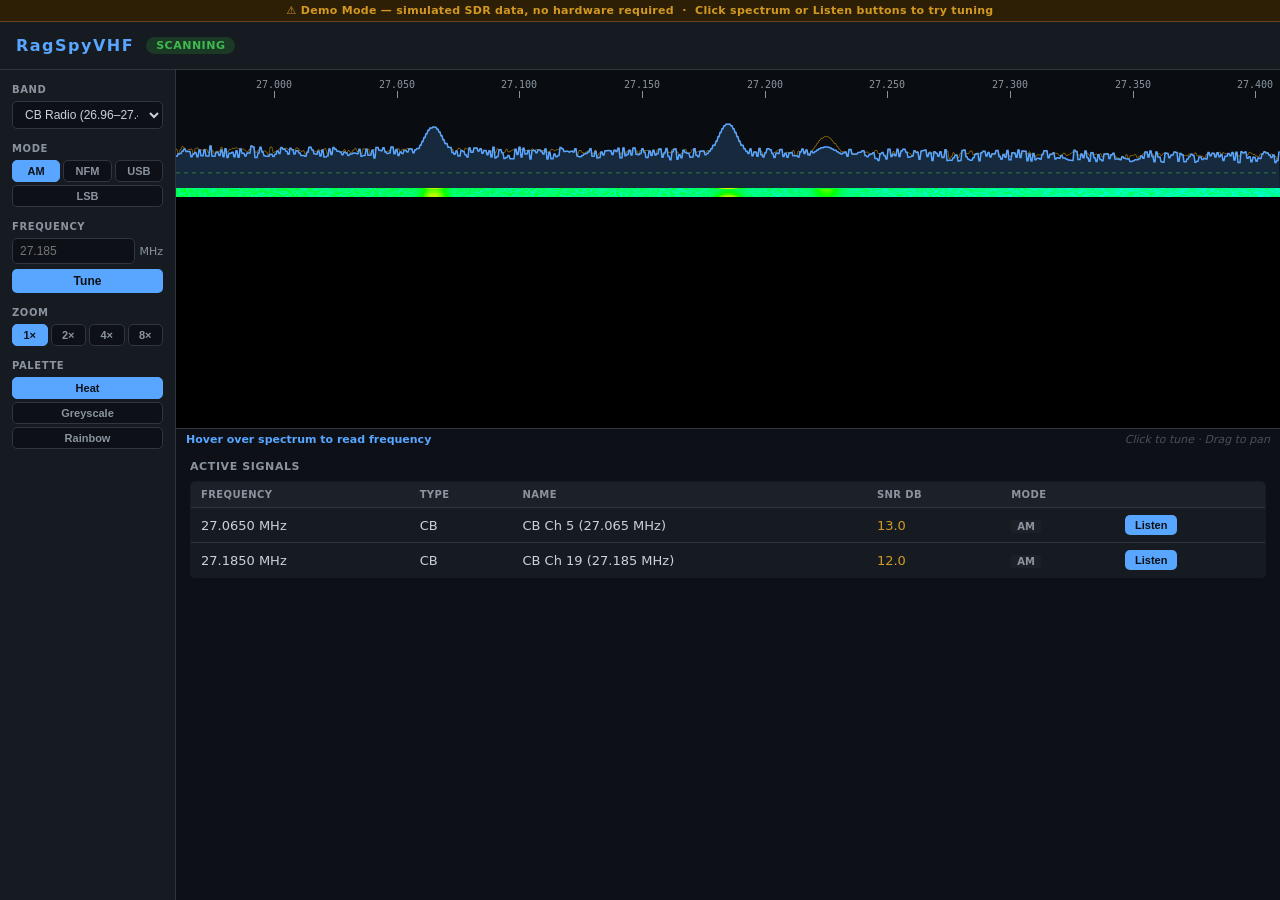
<file: demo.html>
<!DOCTYPE html>
<html lang="en">
<head>
  <meta charset="UTF-8" />
  <meta name="viewport" content="width=device-width, initial-scale=1.0" />
  <title>RagSpyVHF — Demo</title>
  <style>
    /* ── Design tokens ───────────────────────────────────────────── */
    :root {
      --bg:        #0d1117;
      --surface:   #161b22;
      --surface2:  #1c2128;
      --border:    #30363d;
      --text:      #c9d1d9;
      --text-dim:  #8b949e;
      --accent:    #58a6ff;
      --green:     #3fb950;
      --yellow:    #d29922;
      --red:       #f85149;
      --radius:    5px;

      --header-h:    48px;
      --sidebar-w:   176px;
      --ruler-h:     28px;
      --spectrum-h:  90px;
      --wf-h:        240px;
      --cursor-h:    22px;
    }

    *, *::before, *::after { box-sizing: border-box; margin: 0; padding: 0; }

    body {
      font-family: "Segoe UI", system-ui, sans-serif;
      font-size: 13px;
      background: var(--bg);
      color: var(--text);
      height: 100vh;
      overflow: hidden;
      display: flex;
      flex-direction: column;
    }

    /* ── Demo banner ─────────────────────────────────────────────── */
    #demo-banner {
      background: #2d1f06;
      color: var(--yellow);
      text-align: center;
      font-size: 11px;
      font-weight: 600;
      padding: 4px 0;
      border-bottom: 1px solid #6e401a;
      flex-shrink: 0;
      letter-spacing: 0.3px;
    }

    /* ── Header ──────────────────────────────────────────────────── */
    #app-header {
      height: var(--header-h);
      flex-shrink: 0;
      display: flex;
      align-items: center;
      gap: 12px;
      padding: 0 16px;
      background: var(--surface);
      border-bottom: 1px solid var(--border);
      z-index: 10;
    }

    .app-title {
      font-size: 16px;
      font-weight: 700;
      letter-spacing: 1.5px;
      color: var(--accent);
      white-space: nowrap;
    }

    .status-badge {
      padding: 2px 10px;
      border-radius: 10px;
      font-size: 11px;
      font-weight: 700;
      letter-spacing: 0.5px;
      white-space: nowrap;
    }
    .status-badge.idle      { background: #21262d; color: var(--text-dim); }
    .status-badge.scanning  { background: #1a3a25; color: var(--green); }
    .status-badge.listening { background: #3b1f2a; color: var(--red); }

    /* ── Now-listening bar ───────────────────────────────────────── */
    #now-listening {
      display: none;
      align-items: center;
      gap: 10px;
      margin-left: 8px;
      padding-left: 14px;
      border-left: 1px solid var(--border);
      flex: 1;
      overflow: hidden;
    }
    #nl-freq {
      font-size: 15px;
      font-weight: 600;
      font-variant-numeric: tabular-nums;
      color: var(--text);
      white-space: nowrap;
    }

    /* S-meter */
    #smeter { display: flex; gap: 2px; align-items: center; flex-shrink: 0; }
    #smeter .seg {
      width: 7px; height: 18px; border-radius: 2px;
      background: #21262d; transition: background 0.06s;
    }
    #smeter .seg.green  { --lit: var(--green); }
    #smeter .seg.yellow { --lit: var(--yellow); }
    #smeter .seg.red    { --lit: var(--red); }
    #smeter .seg.lit    { background: var(--lit); }

    .ctrl-label {
      display: flex; align-items: center; gap: 5px;
      font-size: 11px; color: var(--text-dim); white-space: nowrap;
    }
    .ctrl-label input[type="range"] { width: 70px; accent-color: var(--accent); }

    #stop-btn {
      background: var(--red); border: none; border-radius: var(--radius);
      color: #fff; cursor: pointer; font-size: 12px; font-weight: 600;
      padding: 5px 12px; white-space: nowrap; flex-shrink: 0;
    }
    #stop-btn:hover { opacity: 0.85; }

    /* ── Two-column body ─────────────────────────────────────────── */
    #app-body {
      flex: 1;
      display: grid;
      grid-template-columns: var(--sidebar-w) 1fr;
      overflow: hidden;
      min-height: 0;
    }

    /* ── Sidebar ─────────────────────────────────────────────────── */
    #sidebar {
      display: flex; flex-direction: column; gap: 14px;
      padding: 14px 12px;
      background: var(--surface);
      border-right: 1px solid var(--border);
      overflow-y: auto; overflow-x: hidden;
    }
    .sb-label {
      display: block; font-size: 10px; font-weight: 600;
      letter-spacing: 0.6px; text-transform: uppercase;
      color: var(--text-dim); margin-bottom: 6px;
    }
    .sb-section { display: flex; flex-direction: column; }

    select {
      width: 100%; background: var(--bg); border: 1px solid var(--border);
      border-radius: var(--radius); color: var(--text);
      padding: 5px 8px; font-size: 12px; cursor: pointer;
    }
    select:focus { outline: 2px solid var(--accent); }

    .btn-group { display: flex; flex-wrap: wrap; gap: 3px; }
    .btn-group.vertical { flex-direction: column; }

    .mode-btn, .zoom-btn, .palette-btn {
      background: var(--bg); border: 1px solid var(--border);
      border-radius: var(--radius); color: var(--text-dim);
      cursor: pointer; font-size: 11px; font-weight: 600;
      padding: 4px 8px;
      transition: background 0.1s, color 0.1s, border-color 0.1s;
      flex: 1; text-align: center;
    }
    .mode-btn:hover, .zoom-btn:hover, .palette-btn:hover {
      background: var(--surface2); color: var(--text);
    }
    .mode-btn.active, .zoom-btn.active, .palette-btn.active {
      background: var(--accent); border-color: var(--accent); color: #0d1117;
    }

    .freq-entry { display: flex; align-items: center; gap: 4px; margin-bottom: 5px; }
    #freq-input {
      flex: 1; background: var(--bg); border: 1px solid var(--border);
      border-radius: var(--radius); color: var(--text);
      font-size: 12px; padding: 5px 7px;
      font-variant-numeric: tabular-nums; min-width: 0;
    }
    #freq-input:focus { outline: 2px solid var(--accent); }
    .freq-unit { font-size: 11px; color: var(--text-dim); white-space: nowrap; }
    .go-btn {
      width: 100%; background: var(--accent); border: none;
      border-radius: var(--radius); color: #0d1117;
      cursor: pointer; font-size: 12px; font-weight: 700;
      padding: 5px; transition: opacity 0.1s;
    }
    .go-btn:hover { opacity: 0.85; }

    /* ── Display column ──────────────────────────────────────────── */
    #display-column {
      display: flex; flex-direction: column;
      overflow: hidden; min-height: 0;
    }
    .canvas-stack { position: relative; flex-shrink: 0; }
    canvas { display: block; width: 100%; }
    #ruler-canvas     { height: var(--ruler-h);    background: #090d12; }
    #spectrum-canvas  { height: var(--spectrum-h); background: #090d12; }
    #waterfall-canvas { height: var(--wf-h); background: #000; image-rendering: pixelated; }
    #canvas-overlay   { position: absolute; inset: 0; cursor: crosshair; }

    /* Cursor bar */
    #cursor-bar {
      height: var(--cursor-h); flex-shrink: 0;
      display: flex; align-items: center; gap: 16px;
      padding: 0 10px; background: var(--bg);
      border-top: 1px solid var(--border);
      font-size: 11px; font-variant-numeric: tabular-nums;
    }
    #cursor-freq  { color: var(--accent); font-weight: 600; }
    #cursor-power { color: var(--text-dim); }
    #cursor-hint  { margin-left: auto; color: #484f58; font-style: italic; }

    /* ── Signals panel ───────────────────────────────────────────── */
    #signals-panel { flex: 1; overflow-y: auto; padding: 10px 14px; min-height: 0; }
    .panel-title {
      font-size: 11px; font-weight: 600; letter-spacing: 0.6px;
      text-transform: uppercase; color: var(--text-dim); margin-bottom: 8px;
    }
    #signals-table {
      width: 100%; border-collapse: collapse;
      background: var(--surface); border: 1px solid var(--border);
      border-radius: var(--radius); overflow: hidden;
    }
    #signals-table th {
      background: var(--surface2); color: var(--text-dim);
      font-size: 10px; font-weight: 700; letter-spacing: 0.4px;
      text-transform: uppercase; padding: 7px 10px;
      text-align: left; white-space: nowrap;
    }
    #signals-table td {
      padding: 7px 10px; border-top: 1px solid var(--border);
      font-variant-numeric: tabular-nums;
    }
    #signals-table tbody tr:hover td { background: var(--surface2); }
    #signals-empty td {
      text-align: center; color: var(--text-dim); padding: 20px; font-style: italic;
    }
    .snr-high   { color: var(--green); font-weight: 600; }
    .snr-medium { color: var(--yellow); }
    .snr-low    { color: var(--text-dim); }
    .mode-badge {
      display: inline-block; padding: 1px 6px; border-radius: 3px;
      font-size: 10px; font-weight: 700;
      background: var(--surface2); color: var(--text-dim);
    }
    .listen-btn {
      background: var(--accent); border: none; border-radius: var(--radius);
      color: #0d1117; cursor: pointer; font-size: 11px; font-weight: 700;
      padding: 4px 10px; transition: opacity 0.1s; white-space: nowrap;
    }
    .listen-btn:hover  { opacity: 0.85; }
    .listen-btn.active { background: var(--red); color: #fff; }
  </style>
</head>
<body>

  <div id="demo-banner">&#9888; Demo Mode — simulated SDR data, no hardware required &nbsp;·&nbsp; Click spectrum or Listen buttons to try tuning</div>

  <header id="app-header">
    <span class="app-title">RagSpyVHF</span>
    <div id="device-status" class="status-badge scanning">SCANNING</div>

    <div id="now-listening">
      <span id="nl-freq">—</span>
      <span id="nl-mode-badge" class="mode-badge">—</span>
      <div id="smeter" title="Signal strength">
        <span class="seg green"  data-seg="1"></span>
        <span class="seg green"  data-seg="2"></span>
        <span class="seg green"  data-seg="3"></span>
        <span class="seg green"  data-seg="4"></span>
        <span class="seg green"  data-seg="5"></span>
        <span class="seg yellow" data-seg="6"></span>
        <span class="seg red"    data-seg="7"></span>
      </div>
      <label class="ctrl-label">Vol
        <input type="range" id="volume-slider" min="0" max="2" step="0.05" value="1" />
      </label>
      <label class="ctrl-label">SQL
        <input type="range" id="squelch-slider" min="0" max="0.3" step="0.005" value="0.02" />
      </label>
      <button id="stop-btn">&#9632; Stop</button>
    </div>
  </header>

  <div id="app-body">
    <aside id="sidebar">
      <section class="sb-section">
        <span class="sb-label">Band</span>
        <select id="band-select"></select>
      </section>
      <section class="sb-section">
        <span class="sb-label">Mode</span>
        <div class="btn-group" id="mode-buttons">
          <button class="mode-btn active" data-mode="am">AM</button>
          <button class="mode-btn" data-mode="nfm">NFM</button>
          <button class="mode-btn" data-mode="usb">USB</button>
          <button class="mode-btn" data-mode="lsb">LSB</button>
        </div>
      </section>
      <section class="sb-section">
        <span class="sb-label">Frequency</span>
        <div class="freq-entry">
          <input type="text" id="freq-input" placeholder="27.185" />
          <span class="freq-unit">MHz</span>
        </div>
        <button id="freq-go-btn" class="go-btn">Tune</button>
      </section>
      <section class="sb-section">
        <span class="sb-label">Zoom</span>
        <div class="btn-group" id="zoom-buttons">
          <button class="zoom-btn active" data-zoom="1">1×</button>
          <button class="zoom-btn" data-zoom="2">2×</button>
          <button class="zoom-btn" data-zoom="4">4×</button>
          <button class="zoom-btn" data-zoom="8">8×</button>
        </div>
      </section>
      <section class="sb-section">
        <span class="sb-label">Palette</span>
        <div class="btn-group vertical" id="palette-buttons">
          <button class="palette-btn active" data-palette="heat">Heat</button>
          <button class="palette-btn" data-palette="grey">Greyscale</button>
          <button class="palette-btn" data-palette="rainbow">Rainbow</button>
        </div>
      </section>
    </aside>

    <main id="display-column">
      <div class="canvas-stack" id="canvas-stack">
        <canvas id="ruler-canvas"     height="28"></canvas>
        <canvas id="spectrum-canvas"  height="90"></canvas>
        <canvas id="waterfall-canvas" height="240"></canvas>
        <div id="canvas-overlay"></div>
      </div>
      <div id="cursor-bar">
        <span id="cursor-freq">Hover over spectrum to read frequency</span>
        <span id="cursor-power"></span>
        <span id="cursor-hint">Click to tune &middot; Drag to pan</span>
      </div>
      <div id="signals-panel">
        <h2 class="panel-title">Active Signals</h2>
        <table id="signals-table">
          <thead>
            <tr>
              <th>Frequency</th>
              <th>Type</th>
              <th>Name</th>
              <th>SNR&nbsp;dB</th>
              <th>Mode</th>
              <th></th>
            </tr>
          </thead>
          <tbody id="signals-body">
            <tr id="signals-empty"><td colspan="6">Scanning&hellip;</td></tr>
          </tbody>
        </table>
      </div>
    </main>
  </div>

  <script>
  // ═══════════════════════════════════════════════════════════════
  // Demo simulation data
  // ═══════════════════════════════════════════════════════════════

  const DEMO_BANDS = [
    { name: "cb_radio",            display: "CB Radio (26.96–27.41 MHz)",  start_mhz: 26.96, stop_mhz: 27.41, rtl_fm_mode: "am"  },
    { name: "amateur_10m",         display: "Amateur 10m (28.0–29.7 MHz)", start_mhz: 28.0,  stop_mhz: 29.7,  rtl_fm_mode: "usb" },
    { name: "land_mobile_vhf_low", display: "Land Mobile (29.7–50.0 MHz)", start_mhz: 29.7,  stop_mhz: 50.0,  rtl_fm_mode: "nfm" },
    { name: "amateur_6m",          display: "Amateur 6m (50.0–54.0 MHz)",  start_mhz: 50.0,  stop_mhz: 54.0,  rtl_fm_mode: "usb" },
    { name: "vhf_low_utility",     display: "VHF Utility (54–76 MHz)",     start_mhz: 54.0,  stop_mhz: 76.0,  rtl_fm_mode: "nfm" },
  ];

  // Simulated signals per band: freq_mhz, peak SNR, fade phase (for time-varying strength)
  const DEMO_SIGNALS = {
    cb_radio: [
      { freq_mhz: 27.185, snr_db: 20, phase: 0.0, signal_type: "cb_radio",    display_name: "CB Ch 19 (27.185 MHz)", rtl_fm_mode: "am",  bandwidth_est_hz: 10000 },
      { freq_mhz: 27.065, snr_db: 13, phase: 1.6, signal_type: "cb_radio",    display_name: "CB Ch 5 (27.065 MHz)",  rtl_fm_mode: "am",  bandwidth_est_hz: 10000 },
      { freq_mhz: 27.225, snr_db:  9, phase: 3.1, signal_type: "cb_radio",    display_name: "CB Ch 22 (27.225 MHz)", rtl_fm_mode: "am",  bandwidth_est_hz: 10000 },
    ],
    amateur_10m: [
      { freq_mhz: 28.400, snr_db: 16, phase: 0.8, signal_type: "amateur_10m", display_name: "10m SSB 28.400 MHz",    rtl_fm_mode: "usb", bandwidth_est_hz: 3000  },
      { freq_mhz: 29.600, snr_db: 24, phase: 2.3, signal_type: "amateur_10m", display_name: "10m FM Calling 29.600", rtl_fm_mode: "nfm", bandwidth_est_hz: 12500 },
    ],
    land_mobile_vhf_low: [
      { freq_mhz: 45.860, snr_db: 29, phase: 0.4, signal_type: "land_mobile", display_name: "Public Safety 45.860", rtl_fm_mode: "nfm", bandwidth_est_hz: 12500 },
      { freq_mhz: 33.420, snr_db: 15, phase: 1.9, signal_type: "land_mobile", display_name: "Land Mobile 33.420",   rtl_fm_mode: "nfm", bandwidth_est_hz: 12500 },
      { freq_mhz: 42.000, snr_db: 11, phase: 4.5, signal_type: "land_mobile", display_name: "VHF Low 42.000",       rtl_fm_mode: "nfm", bandwidth_est_hz: 25000 },
    ],
    amateur_6m: [
      { freq_mhz: 50.125, snr_db: 18, phase: 1.1, signal_type: "amateur_6m",  display_name: "6m SSB Calling 50.125", rtl_fm_mode: "usb", bandwidth_est_hz: 3000  },
      { freq_mhz: 52.525, snr_db: 22, phase: 2.7, signal_type: "amateur_6m",  display_name: "6m NFM Calling 52.525", rtl_fm_mode: "nfm", bandwidth_est_hz: 12500 },
    ],
    vhf_low_utility: [
      { freq_mhz: 65.500, snr_db: 18, phase: 3.4, signal_type: "vhf_utility", display_name: "VHF Utility 65.500",  rtl_fm_mode: "nfm", bandwidth_est_hz: 12500 },
      { freq_mhz: 72.000, snr_db: 12, phase: 1.2, signal_type: "vhf_utility", display_name: "VHF Utility 72.000",  rtl_fm_mode: "nfm", bandwidth_est_hz: 12500 },
    ],
  };

  // Generate one waterfall row for a band at simulation time t
  function _generateRow(bandName, freqStart, freqStop, numBins, t) {
    const noiseBase = -88;
    const powers = new Float32Array(numBins);

    // Noise floor with slight frequency-dependent tilt (lower sensitivity at lower freq)
    for (let i = 0; i < numBins; i++) {
      const frac = i / numBins;
      const tilt = (freqStart < 30) ? (1 - frac) * 2.5 : 0;   // tilt up at HF
      powers[i] = noiseBase + tilt + (Math.random() * 5 - 2.5);
    }

    // Inject signal peaks
    const sigs = DEMO_SIGNALS[bandName] || [];
    sigs.forEach(sig => {
      const variation = 0.6 + 0.4 * Math.sin(t * 0.25 + sig.phase);
      const snr = sig.snr_db * variation;
      if (snr < 4) return;

      const peakPower = noiseBase + snr + (Math.random() - 0.5) * 1.5;
      const span = freqStop - freqStart;
      const centerBin = (sig.freq_mhz - freqStart) / span * (numBins - 1);
      const bwBins = Math.max(2, (sig.bandwidth_est_hz / 1e6) / span * numBins);
      const sigma = Math.max(1.5, bwBins / 2.5);

      const lo = Math.max(0, Math.floor(centerBin - sigma * 4));
      const hi = Math.min(numBins - 1, Math.ceil(centerBin + sigma * 4));
      for (let b = lo; b <= hi; b++) {
        const d = b - centerBin;
        const g = Math.exp(-(d * d) / (2 * sigma * sigma));
        powers[b] = Math.max(powers[b], noiseBase + (peakPower - noiseBase) * g);
      }
    });

    return powers;
  }

  // Return visible signals list for the given band at time t (same format as backend)
  function _generateSignals(bandName, t) {
    return (DEMO_SIGNALS[bandName] || [])
      .map(sig => {
        const variation = 0.6 + 0.4 * Math.sin(t * 0.25 + sig.phase);
        const snr = sig.snr_db * variation;
        if (snr < 6) return null;
        return { ...sig, snr_db: Math.round(snr * 10) / 10 };
      })
      .filter(Boolean)
      .sort((a, b) => b.snr_db - a.snr_db);
  }

  // ═══════════════════════════════════════════════════════════════
  // WaterfallUI — unchanged from production
  // ═══════════════════════════════════════════════════════════════
  window.WaterfallUI = (() => {
    const rulerC  = document.getElementById("ruler-canvas");
    const specC   = document.getElementById("spectrum-canvas");
    const wfC     = document.getElementById("waterfall-canvas");
    const overlay = document.getElementById("canvas-overlay");
    const rulerCtx = rulerC.getContext("2d");
    const specCtx  = specC.getContext("2d");
    const wfCtx    = wfC.getContext("2d");

    const view = { zoom: 1, panFrac: 0.5 };
    let currentPalette = "heat";
    let bandStart = 26.96, bandEnd = 27.41;

    let latestPowers = [];
    let peakHold     = [];
    let noiseFloor   = -100;
    let displayMin   = -110;
    let displayMax   = -50;
    const PEAK_DECAY = 0.5;

    const MAX_ROWS = 300;
    const rowHistory = [];
    let rowHead = 0;
    let lastWfImg = null;
    let tuningOverlay = null;
    let cursorX = null;
    let dragStartX = null, dragStartPanFrac = null;

    function visibleRange() {
      const span = bandEnd - bandStart;
      const halfWin = span / (2 * view.zoom);
      let lo = bandStart + view.panFrac * span - halfWin;
      let hi = lo + span / view.zoom;
      if (lo < bandStart) { lo = bandStart; hi = lo + span / view.zoom; }
      if (hi > bandEnd)   { hi = bandEnd;   lo = hi - span / view.zoom; }
      return { lo, hi };
    }
    function xToFreq(x, W) { const {lo,hi}=visibleRange(); return lo+(x/W)*(hi-lo); }
    function freqToX(f, W) { const {lo,hi}=visibleRange(); return ((f-lo)/(hi-lo))*W; }
    function freqToBin(f, n) {
      const span=bandEnd-bandStart; if(!span) return 0;
      return Math.max(0,Math.min(n-1,Math.round((f-bandStart)/span*(n-1))));
    }

    function hsvToRgb(h,s,v) {
      const c=v*s,x=c*(1-Math.abs((h/60)%2-1)),m=v-c;
      let r=0,g=0,b=0;
      if(h<60){r=c;g=x}else if(h<120){r=x;g=c}else if(h<180){g=c;b=x}
      else if(h<240){g=x;b=c}else if(h<300){r=x;b=c}else{r=c;b=x}
      return[Math.round((r+m)*255),Math.round((g+m)*255),Math.round((b+m)*255)];
    }
    const PALETTES = {
      heat(t) {
        if(t<0.25){const s=t/0.25;      return[0,Math.round(s*255),255];}
        if(t<0.5) {const s=(t-.25)/.25; return[0,255,Math.round((1-s)*255)];}
        if(t<0.75){const s=(t-.5)/.25;  return[Math.round(s*255),255,0];}
        {          const s=(t-.75)/.25;  return[255,Math.round((1-s)*255),0];}
      },
      grey(t){const v=Math.round(t*255);return[v,v,v];},
      rainbow(t){return hsvToRgb((1-t)*240,1,0.95);},
    };
    function palette(db) {
      const t=Math.max(0,Math.min(1,(db-displayMin)/(displayMax-displayMin)));
      return PALETTES[currentPalette](t);
    }

    function _resize() {
      const W=wfC.offsetWidth||900;
      [rulerC,specC,wfC].forEach(c=>{c.width=W;});
      lastWfImg=null; _redrawAll();
    }
    new ResizeObserver(()=>_resize()).observe(document.getElementById("display-column"));

    function _drawRuler() {
      const W=rulerC.width,H=rulerC.height;
      const {lo,hi}=visibleRange(); const span=hi-lo;
      rulerCtx.fillStyle="#090d12"; rulerCtx.fillRect(0,0,W,H);
      const rawStep=span/(W/70);
      const niceSteps=[0.01,0.025,0.05,0.1,0.25,0.5,1,2,5,10,25];
      const step=niceSteps.find(s=>s>=rawStep)||25;
      const dec=step<0.1?3:step<1?2:step<10?1:0;
      rulerCtx.fillStyle="#8b949e"; rulerCtx.font="10px monospace";
      rulerCtx.textAlign="center"; rulerCtx.textBaseline="alphabetic";
      const first=Math.ceil(lo/step)*step;
      for(let i=0;;i++){
        const f=Math.round((first+i*step)*1e6)/1e6;
        if(f>hi) break;
        const x=Math.round(freqToX(f,W));
        rulerCtx.fillRect(x,H-7,1,7);
        rulerCtx.fillText(f.toFixed(dec),x,H-10);
      }
      if(cursorX!==null){
        rulerCtx.fillStyle="rgba(255,255,255,0.8)";
        rulerCtx.fillRect(Math.round(cursorX),H-9,1,9);
      }
    }

    function _drawSpectrum() {
      const W=specC.width,H=specC.height; if(!W) return;
      const {lo,hi}=visibleRange();
      specCtx.fillStyle="#090d12"; specCtx.fillRect(0,0,W,H);
      if(!latestPowers.length) return;
      const nBins=latestPowers.length;
      function dbToY(db){return H-Math.max(0,Math.min(H,((db-displayMin)/(displayMax-displayMin))*H));}

      if(peakHold.length===nBins){
        specCtx.beginPath(); let started=false;
        for(let x=0;x<W;x++){
          const bin=freqToBin(lo+(x/W)*(hi-lo),nBins);
          const y=dbToY(peakHold[bin]);
          started?specCtx.lineTo(x,y):specCtx.moveTo(x,y); started=true;
        }
        specCtx.strokeStyle="rgba(255,180,0,0.45)"; specCtx.lineWidth=1; specCtx.stroke();
      }

      specCtx.beginPath(); specCtx.moveTo(0,H);
      for(let x=0;x<W;x++){
        const bin=freqToBin(lo+(x/W)*(hi-lo),nBins);
        specCtx.lineTo(x,dbToY(latestPowers[bin]));
      }
      specCtx.lineTo(W,H); specCtx.closePath();
      specCtx.fillStyle="rgba(88,166,255,0.18)"; specCtx.fill();

      specCtx.beginPath();
      for(let x=0;x<W;x++){
        const bin=freqToBin(lo+(x/W)*(hi-lo),nBins);
        x===0?specCtx.moveTo(x,dbToY(latestPowers[bin])):specCtx.lineTo(x,dbToY(latestPowers[bin]));
      }
      specCtx.strokeStyle="#58a6ff"; specCtx.lineWidth=1.5; specCtx.stroke();

      const nfY=dbToY(noiseFloor);
      specCtx.setLineDash([4,4]); specCtx.strokeStyle="rgba(63,185,80,0.55)";
      specCtx.lineWidth=1; specCtx.beginPath(); specCtx.moveTo(0,nfY); specCtx.lineTo(W,nfY); specCtx.stroke();
      specCtx.setLineDash([]);

      if(tuningOverlay) _drawOverlay(specCtx,W,H);
      if(cursorX!==null){
        specCtx.strokeStyle="rgba(255,255,255,0.55)"; specCtx.lineWidth=1;
        specCtx.beginPath(); specCtx.moveTo(Math.round(cursorX),0); specCtx.lineTo(Math.round(cursorX),H); specCtx.stroke();
      }
    }

    function _drawWaterfall() {
      const W=wfC.width,H=wfC.height; if(!W) return;
      const {lo,hi}=visibleRange();
      const imgData=wfCtx.createImageData(W,H); const data=imgData.data;
      const nRows=Math.min(rowHistory.filter(Boolean).length,H);
      for(let y=0;y<nRows;y++){
        const idx=(rowHead-1-y+MAX_ROWS)%MAX_ROWS;
        const row=rowHistory[idx]; if(!row) continue;
        const nBins=row.length; const base=y*W*4;
        for(let x=0;x<W;x++){
          const bin=freqToBin(lo+(x/W)*(hi-lo),nBins);
          const [r,g,b]=palette(row[bin]);
          const px=base+x*4; data[px]=r; data[px+1]=g; data[px+2]=b; data[px+3]=255;
        }
      }
      wfCtx.putImageData(imgData,0,0); lastWfImg=imgData;
      _drawWaterfallOverlays();
    }

    function _redrawWaterfallCursor() {
      if(lastWfImg) wfCtx.putImageData(lastWfImg,0,0);
      _drawWaterfallOverlays();
    }
    function _drawWaterfallOverlays() {
      const W=wfC.width,H=wfC.height;
      if(tuningOverlay) _drawOverlay(wfCtx,W,H);
      if(cursorX!==null){
        wfCtx.strokeStyle="rgba(255,255,255,0.35)"; wfCtx.lineWidth=1;
        wfCtx.beginPath(); wfCtx.moveTo(Math.round(cursorX),0); wfCtx.lineTo(Math.round(cursorX),H); wfCtx.stroke();
      }
    }
    function _drawOverlay(ctx,W,H) {
      const {freq_mhz,bandwidth_hz}=tuningOverlay;
      const bwMhz=bandwidth_hz/1e6;
      const cx=freqToX(freq_mhz,W);
      const loX=freqToX(freq_mhz-bwMhz/2,W);
      const hiX=freqToX(freq_mhz+bwMhz/2,W);
      ctx.fillStyle="rgba(248,81,73,0.12)"; ctx.fillRect(loX,0,hiX-loX,H);
      ctx.strokeStyle="rgba(248,81,73,0.9)"; ctx.lineWidth=1.5; ctx.setLineDash([]);
      ctx.beginPath(); ctx.moveTo(cx,0); ctx.lineTo(cx,H); ctx.stroke();
    }

    overlay.addEventListener("mousemove",e=>{
      const rect=overlay.getBoundingClientRect(); const x=e.clientX-rect.left;
      cursorX=x;
      const freqMhz=xToFreq(x,rect.width);
      const bin=latestPowers.length?freqToBin(freqMhz,latestPowers.length):-1;
      const power=bin>=0?latestPowers[bin]:null;
      document.getElementById("cursor-freq").textContent=freqMhz.toFixed(4)+" MHz";
      document.getElementById("cursor-power").textContent=power!==null?power.toFixed(1)+" dBm":"";
      if(dragStartX!==null){
        const deltaPx=x-dragStartX;
        const deltaFrac=-deltaPx/rect.width/view.zoom;
        view.panFrac=Math.max(0,Math.min(1,dragStartPanFrac+deltaFrac));
        _redrawAll();
      } else {
        _drawRuler(); _drawSpectrum(); _redrawWaterfallCursor();
      }
    });
    overlay.addEventListener("mouseleave",()=>{
      cursorX=null; dragStartX=null;
      document.getElementById("cursor-freq").textContent="Hover over spectrum to read frequency";
      document.getElementById("cursor-power").textContent="";
      _drawRuler(); _drawSpectrum(); _redrawWaterfallCursor();
    });
    overlay.addEventListener("mousedown",e=>{
      if(e.button!==0) return;
      const rect=overlay.getBoundingClientRect();
      dragStartX=e.clientX-rect.left; dragStartPanFrac=view.panFrac;
    });
    overlay.addEventListener("mouseup",e=>{
      const rect=overlay.getBoundingClientRect();
      const upX=e.clientX-rect.left;
      const moved=Math.abs(upX-(dragStartX??upX));
      dragStartX=null;
      if(moved<4){
        const freqMhz=xToFreq(upX,rect.width);
        const freq_hz=Math.round(freqMhz*1e6);
        const band=(window.RagSpy?.bands??[]).find(b=>freqMhz>=b.start_mhz&&freqMhz<=b.stop_mhz);
        const mode=band?.rtl_fm_mode??window.RagSpy?.activeMode??"nfm";
        const label=freqMhz.toFixed(4)+" MHz";
        const bwMap={am:10000,nfm:12500,usb:3000,lsb:3000,wbfm:180000};
        const bw=bwMap[mode]??12500;
        if(typeof window.AudioPlayer!=="undefined") window.AudioPlayer.tune(freq_hz,mode,label,bw);
      }
    });

    function pushRow(row) {
      if(!row?.power_values?.length) return;
      bandStart=row.freq_start_mhz; bandEnd=row.freq_end_mhz;
      const powers=row.power_values;
      latestPowers=powers;
      const sorted=[...powers].sort((a,b)=>a-b);
      const rowFloor=sorted[Math.floor(sorted.length*0.10)];
      noiseFloor=noiseFloor*0.93+rowFloor*0.07;
      const rowMin=sorted[0],rowMax=sorted[sorted.length-1];
      displayMin=displayMin*0.9+(rowMin-5)*0.1;
      displayMax=displayMax*0.9+(rowMax+5)*0.1;
      if(peakHold.length!==powers.length) peakHold=new Array(powers.length).fill(-Infinity);
      for(let i=0;i<powers.length;i++) peakHold[i]=Math.max(powers[i],peakHold[i]-PEAK_DECAY);
      rowHistory[rowHead]=Float32Array.from(powers);
      rowHead=(rowHead+1)%MAX_ROWS;
      _redrawAll();
    }
    function _redrawAll(){_drawRuler();_drawSpectrum();_drawWaterfall();}
    function clear(){rowHistory.length=0;rowHead=0;latestPowers=[];peakHold=[];lastWfImg=null;_redrawAll();}
    function setZoom(l){view.zoom=l;lastWfImg=null;_redrawAll();}
    function setPalette(n){currentPalette=n;lastWfImg=null;_redrawAll();}
    function setBandRange(s,e){bandStart=s;bandEnd=e;view.panFrac=0.5;lastWfImg=null;peakHold=[];}
    function setTuningOverlay(d){tuningOverlay=d;_drawSpectrum();_redrawWaterfallCursor();}
    function clearTuningOverlay(){tuningOverlay=null;_drawSpectrum();_redrawWaterfallCursor();}
    window.addEventListener("load",_resize);
    return{pushRow,clear,setZoom,setPalette,setBandRange,setTuningOverlay,clearTuningOverlay};
  })();

  // ═══════════════════════════════════════════════════════════════
  // SignalsUI — unchanged from production
  // ═══════════════════════════════════════════════════════════════
  window.SignalsUI = (() => {
    const tbody    = document.getElementById("signals-body");
    const emptyRow = document.getElementById("signals-empty");

    function update(signals) {
      if(!signals?.length){
        tbody.innerHTML=""; tbody.appendChild(emptyRow);
        emptyRow.cells[0].textContent="No signals detected"; return;
      }
      const activeFreqMhz=window.RagSpy.currentSession?.freq_mhz??null;
      tbody.innerHTML="";
      signals.forEach(sig=>{
        const isActive=activeFreqMhz!==null&&Math.abs(sig.freq_mhz-activeFreqMhz)<0.001;
        const snrClass=sig.snr_db>=25?"snr-high":sig.snr_db>=12?"snr-medium":"snr-low";
        const tr=document.createElement("tr");
        tr.innerHTML=`
          <td>${sig.freq_mhz.toFixed(4)}&nbsp;MHz</td>
          <td>${_typeLabel(sig.signal_type)}</td>
          <td>${sig.display_name}</td>
          <td class="${snrClass}">${sig.snr_db.toFixed(1)}</td>
          <td><span class="mode-badge">${sig.rtl_fm_mode.toUpperCase()}</span></td>
          <td><button class="listen-btn${isActive?" active":""}"
                      data-freq="${Math.round(sig.freq_mhz*1e6)}"
                      data-mode="${sig.rtl_fm_mode}"
                      data-label="${sig.display_name}"
                      data-bw="${sig.bandwidth_est_hz??12500}">
            ${isActive?"Stop":"Listen"}
          </button></td>`;
        tbody.appendChild(tr);
      });
      tbody.querySelectorAll(".listen-btn").forEach(btn=>{
        btn.addEventListener("click",()=>{
          const freq_hz=parseInt(btn.dataset.freq,10);
          const mode=btn.dataset.mode, label=btn.dataset.label;
          const bw=parseInt(btn.dataset.bw,10);
          if(btn.classList.contains("active")){
            window.AudioPlayer?.stop();
          } else {
            window.RagSpy.setActiveMode(mode);
            window.AudioPlayer?.tune(freq_hz,mode,label,bw);
          }
        });
      });
    }

    function _typeLabel(type){
      return{cb_radio:"CB",amateur_10m:"Ham 10m",amateur_6m:"Ham 6m",
             land_mobile:"Land Mobile",vhf_utility:"VHF Utility"}[type]??type;
    }
    return{update};
  })();

  // ═══════════════════════════════════════════════════════════════
  // AudioPlayer — mocked (no real audio; animated S-meter)
  // ═══════════════════════════════════════════════════════════════
  window.AudioPlayer = (() => {
    const nowListeningBar = document.getElementById("now-listening");
    const nlFreq          = document.getElementById("nl-freq");
    const nlMode          = document.getElementById("nl-mode-badge");
    const volSlider       = document.getElementById("volume-slider");
    const squelchSlider   = document.getElementById("squelch-slider");
    const stopBtn         = document.getElementById("stop-btn");
    const smeterSegs      = Array.from(document.querySelectorAll("#smeter .seg"));

    const S_THRESHOLDS = [0.005,0.015,0.04,0.08,0.15,0.25,0.40];
    function _updateSmeter(rms){
      smeterSegs.forEach((seg,i)=>seg.classList.toggle("lit",rms>=S_THRESHOLDS[i]));
    }

    let sessionId = null, smeterTimer = null, tunedFreqMhz = null;
    stopBtn.addEventListener("click",()=>stop());

    async function tune(freq_hz, mode, label, bandwidth_hz) {
      if(sessionId) await stop();

      sessionId = "demo-" + Date.now();
      tunedFreqMhz = freq_hz / 1e6;

      window.RagSpy.currentSession = {
        id: sessionId, freq_mhz: tunedFreqMhz,
        mode, bandwidth_hz: bandwidth_hz??12500,
      };

      nlFreq.textContent = label || tunedFreqMhz.toFixed(4)+" MHz";
      nlMode.textContent = mode.toUpperCase();
      nowListeningBar.style.display = "flex";

      if(typeof window.WaterfallUI!=="undefined"){
        window.WaterfallUI.setTuningOverlay({freq_mhz:tunedFreqMhz,bandwidth_hz:bandwidth_hz??12500});
      }

      const badge=document.getElementById("device-status");
      badge.className="status-badge listening"; badge.textContent="LISTENING";

      // Find matching signal SNR for realistic S-meter simulation
      let signalSnr = 0;
      const activeBand=window.RagSpy?.activeBand;
      (DEMO_SIGNALS[activeBand]||[]).forEach(sig=>{
        if(Math.abs(sig.freq_mhz-tunedFreqMhz)<0.1) signalSnr=sig.snr_db;
      });

      let phase=0;
      smeterTimer=setInterval(()=>{
        phase+=0.12;
        const squelch=parseFloat(squelchSlider.value);
        const vol=parseFloat(volSlider.value);
        const baseRms=signalSnr>6
          ? 0.03+(signalSnr/40)*0.35*(0.65+0.35*Math.sin(phase))*(0.85+Math.random()*0.3)
          : 0.003+Math.random()*0.008;
        const effective=baseRms*vol;
        _updateSmeter(effective<squelch?0:effective);
      },80);
    }

    async function stop() {
      if(!sessionId) return;
      sessionId=null; tunedFreqMhz=null;
      window.RagSpy.currentSession=null;
      if(smeterTimer){clearInterval(smeterTimer);smeterTimer=null;}
      nowListeningBar.style.display="none";
      _updateSmeter(0);
      if(typeof window.WaterfallUI!=="undefined") window.WaterfallUI.clearTuningOverlay();
      const badge=document.getElementById("device-status");
      badge.className="status-badge scanning"; badge.textContent="SCANNING";
    }

    return{tune,stop};
  })();

  // ═══════════════════════════════════════════════════════════════
  // RagSpy app — bands hardcoded, scan loop via setInterval
  // ═══════════════════════════════════════════════════════════════
  window.RagSpy = {
    currentSession: null,
    activeBand:     "cb_radio",
    activeMode:     "am",
    bands:          [],

    init() {
      this.bands = DEMO_BANDS;
      this._populateBandSelect();
      this._initSidebar();
      this._startScanLoop();
    },

    _populateBandSelect() {
      const sel=document.getElementById("band-select");
      sel.innerHTML="";
      this.bands.forEach(b=>{
        const opt=document.createElement("option");
        opt.value=b.name; opt.textContent=b.display;
        sel.appendChild(opt);
      });
      sel.value=this.activeBand;
      const initial=this.bands.find(b=>b.name===this.activeBand);
      if(initial&&window.WaterfallUI) window.WaterfallUI.setBandRange(initial.start_mhz,initial.stop_mhz);

      sel.addEventListener("change",()=>{
        this.activeBand=sel.value;
        const band=this.bands.find(b=>b.name===sel.value);
        if(band&&window.WaterfallUI){
          window.WaterfallUI.setBandRange(band.start_mhz,band.stop_mhz);
          window.WaterfallUI.clear();
        }
        document.querySelectorAll(".zoom-btn").forEach(b=>b.classList.remove("active"));
        document.querySelector('.zoom-btn[data-zoom="1"]').classList.add("active");
        if(window.WaterfallUI) window.WaterfallUI.setZoom(1);
        // Immediately push a fresh row so the waterfall doesn't sit empty
        this._pushFakeRow(0);
      });
    },

    _startScanLoop() {
      let t = 0;
      // Push first rows immediately for instant visual feedback
      for(let i=0;i<8;i++) this._pushFakeRow(-i*0.8);
      window.SignalsUI?.update(_generateSignals(this.activeBand,0));

      setInterval(()=>{
        t += 1;
        this._pushFakeRow(t);
        if(t%3===0) window.SignalsUI?.update(_generateSignals(this.activeBand,t));
      }, 900);
    },

    _pushFakeRow(t) {
      const band=this.bands.find(b=>b.name===this.activeBand);
      if(!band) return;
      const powers=_generateRow(band.name,band.start_mhz,band.stop_mhz,512,t);
      window.WaterfallUI?.pushRow({
        freq_start_mhz: band.start_mhz,
        freq_end_mhz:   band.stop_mhz,
        power_values:   Array.from(powers),
      });
    },

    _initSidebar() {
      document.querySelectorAll(".mode-btn").forEach(btn=>{
        btn.addEventListener("click",()=>{
          document.querySelectorAll(".mode-btn").forEach(b=>b.classList.remove("active"));
          btn.classList.add("active"); this.activeMode=btn.dataset.mode;
        });
      });
      document.querySelectorAll(".zoom-btn").forEach(btn=>{
        btn.addEventListener("click",()=>{
          document.querySelectorAll(".zoom-btn").forEach(b=>b.classList.remove("active"));
          btn.classList.add("active");
          if(window.WaterfallUI) window.WaterfallUI.setZoom(parseInt(btn.dataset.zoom,10));
        });
      });
      document.querySelectorAll(".palette-btn").forEach(btn=>{
        btn.addEventListener("click",()=>{
          document.querySelectorAll(".palette-btn").forEach(b=>b.classList.remove("active"));
          btn.classList.add("active");
          if(window.WaterfallUI) window.WaterfallUI.setPalette(btn.dataset.palette);
        });
      });

      const freqInput=document.getElementById("freq-input");
      const goBtn=document.getElementById("freq-go-btn");
      const bwDefaults={am:10000,nfm:12500,fm:12500,usb:3000,lsb:3000,wbfm:180000};
      const doTune=()=>{
        const mhz=parseFloat(freqInput.value);
        if(isNaN(mhz)||mhz<1||mhz>3000) return;
        const hz=Math.round(mhz*1e6);
        const mode=this.activeMode;
        const bw=bwDefaults[mode]??12500;
        window.AudioPlayer?.tune(hz,mode,mhz.toFixed(4)+" MHz",bw);
      };
      goBtn.addEventListener("click",doTune);
      freqInput.addEventListener("keydown",e=>{if(e.key==="Enter")doTune();});
    },

    setActiveMode(mode) {
      this.activeMode=mode;
      document.querySelectorAll(".mode-btn").forEach(b=>{
        b.classList.toggle("active",b.dataset.mode===mode);
      });
    },
  };

  document.addEventListener("DOMContentLoaded",()=>window.RagSpy.init());
  </script>
</body>
</html>
</file>
